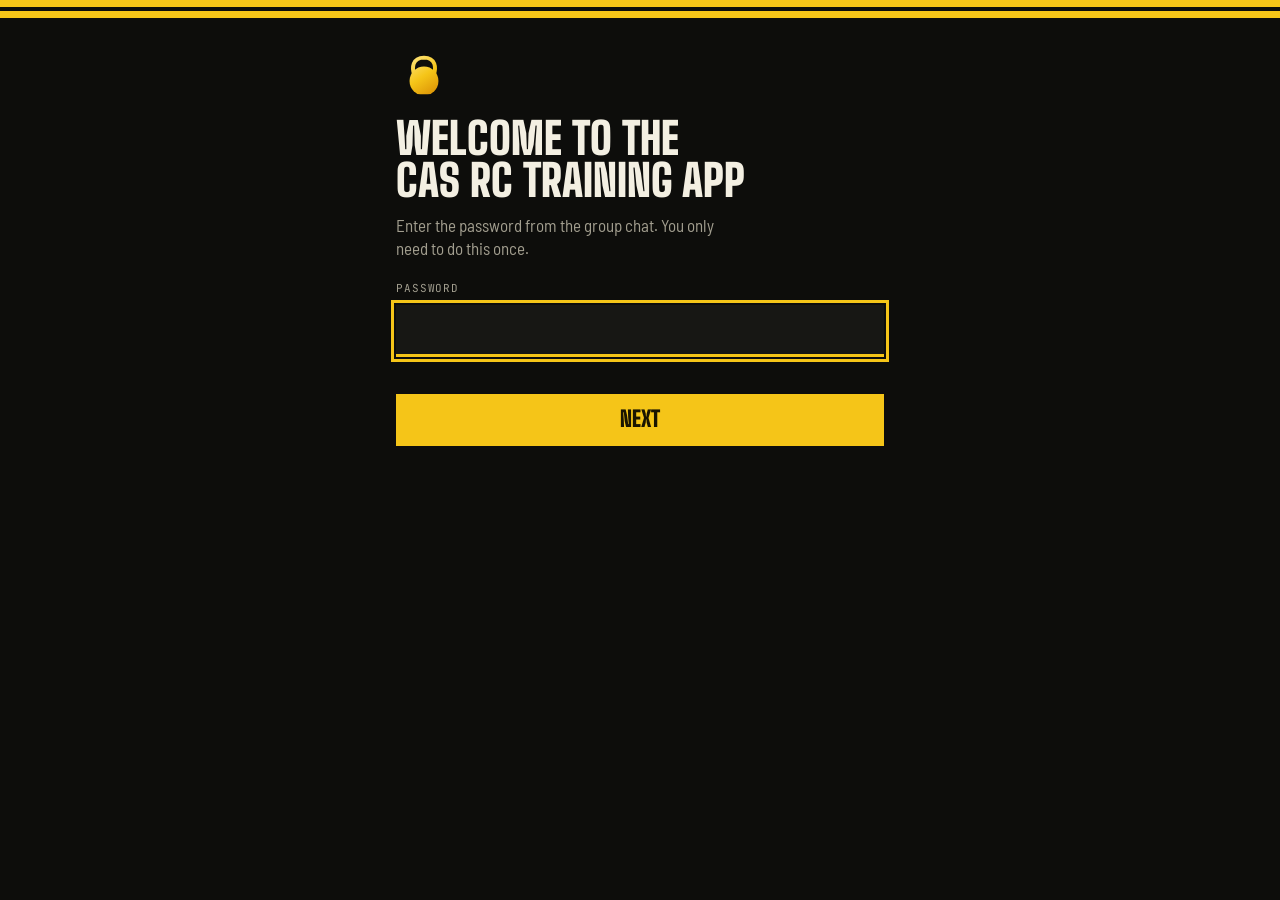
<file: index.html>
<!doctype html>
<html lang="nl">
<head>
  <meta charset="utf-8">
  <meta name="viewport" content="width=device-width, initial-scale=1, viewport-fit=cover">
  <title>Cas RC Trainingsweek</title>
  <meta name="description" content="Cas RC training programme">
  <meta name="theme-color" content="#0d0d0b">
  <meta name="color-scheme" content="dark">
  <meta name="format-detection" content="telephone=no">

  <!-- Beginscherm / app-modus.
       ?v=12 achter elk bestand dwingt browsers de nieuwste versie te laden.
       Verhoog dit getal (overal tegelijk) als je iets wijzigt. -->
  <link rel="manifest" href="manifest.webmanifest?v=12">
  <link rel="icon" type="image/svg+xml" href="icons/logo.svg?v=12">
  <link rel="icon" type="image/png" sizes="192x192" href="icons/icon-192.png?v=12">
  <link rel="apple-touch-icon" href="icons/apple-touch-icon.png?v=12">
  <meta name="apple-mobile-web-app-capable" content="yes">
  <meta name="mobile-web-app-capable" content="yes">
  <meta name="apple-mobile-web-app-status-bar-style" content="black">
  <meta name="apple-mobile-web-app-title" content="Cas RC">

  <!-- Lettertypes (met fallbacks: de app werkt ook zonder) -->
  <link rel="preconnect" href="https://fonts.googleapis.com">
  <link rel="preconnect" href="https://fonts.gstatic.com" crossorigin>
  <link rel="stylesheet" href="https://fonts.googleapis.com/css2?family=Big+Shoulders+Display:wght@700;900&family=Barlow+Semi+Condensed:wght@400;500;600;700&family=JetBrains+Mono:wght@500;700&display=swap">

  <link rel="stylesheet" href="style.css?v=12">
</head>
<body>
  <!-- Logo: kettlebell met gele gradient (staat direct in de pagina, dus altijd zichtbaar) -->
  <svg class="defs" aria-hidden="true" focusable="false">
    <defs>
      <linearGradient id="kb-grad" x1="140" y1="90" x2="380" y2="446" gradientUnits="userSpaceOnUse">
        <stop offset="0" stop-color="#ffe680"/>
        <stop offset=".5" stop-color="#f5c518"/>
        <stop offset="1" stop-color="#d98e04"/>
      </linearGradient>
      <clipPath id="kb-base"><rect x="0" y="0" width="512" height="440"/></clipPath>
      <symbol id="kettlebell" viewBox="0 0 512 512">
        <path d="M168 268 C142 196 150 108 256 106 C362 108 370 196 344 268" fill="none" stroke="url(#kb-grad)" stroke-width="36" stroke-linecap="round"/>
        <circle cx="256" cy="320" r="132" fill="url(#kb-grad)" clip-path="url(#kb-base)"/>
      </symbol>
    </defs>
  </svg>

  <div class="hoops" aria-hidden="true"></div>

  <header class="wrap top">
    <div class="titlerow">
      <svg class="mark" viewBox="0 0 512 512" aria-hidden="true"><use href="#kettlebell"/></svg>
      <h1 data-i18n="title">Trainingsweek</h1>
    </div>
    <div class="navrow">
      <div class="viewtabs" role="tablist" data-i18n-aria="viewAria" aria-label="Weergave">
        <button type="button" role="tab" id="tab-schema" data-view="schema" aria-selected="true" data-i18n="tabSchema">Schema</button>
        <button type="button" role="tab" id="tab-stats" data-view="stats" aria-selected="false" data-i18n="tabStats">Stats</button>
      </div>
      <div class="lang" role="group" data-i18n-aria="langAria" aria-label="Taal">
        <button type="button" data-lang="nl" aria-pressed="true">NL</button>
        <button type="button" data-lang="en" aria-pressed="false">EN</button>
      </div>
    </div>
  </header>

  <nav class="days" id="daysNav" data-i18n-aria="daysAria" aria-label="Dagen van de week">
    <div class="wrap days-grid" id="days" role="tablist"></div>
  </nav>

  <main class="wrap" id="main"></main>
  <main class="wrap" id="stats" hidden></main>

  <p class="toast" id="toast" role="status" hidden></p>

  <div class="timer" id="timer">
    <div class="wrap timer-row">
      <div class="clock-box">
        <span class="tlabel" id="tlabel" data-i18n="rest">Rust</span>
        <span class="clock" id="clock">0:00</span>
      </div>
      <div class="tbtns">
        <button type="button" data-s="30">30s</button>
        <button type="button" data-s="60">60s</button>
        <button type="button" data-s="90">90s</button>
        <button type="button" data-s="120">2m</button>
        <button type="button" class="stop" id="stop" data-i18n="stop">Stop</button>
      </div>
    </div>
  </div>

  <!-- Keuzelijst: training wisselen -->
  <div class="sheet" id="sheet" role="dialog" aria-modal="true" aria-labelledby="sheet-title" hidden>
    <div class="sheet-body"></div>
  </div>

  <!-- Schermvullende flits als de rust voorbij is -->
  <div class="flash" id="flash" role="alert" hidden>
    <svg class="flash-mark" viewBox="0 0 512 512" aria-hidden="true"><use href="#kettlebell"/></svg>
    <strong id="flashWord">DONE</strong>
    <span id="flashText"></span>
  </div>

  <noscript><p class="wrap">Zet JavaScript aan om het schema te zien. / Turn on JavaScript to see the programme.</p></noscript>

  <script src="i18n.js?v=12"></script>
  <script src="data.js?v=12"></script>
  <script src="store.js?v=12"></script>
  <script src="stats.js?v=12"></script>
  <script src="config.js?v=12"></script>
  <script src="sync.js?v=12"></script>
  <script src="app.js?v=12"></script>
</body>
</html>
</file>
<file: style.css>
/* =========================================================
   Cas RC Trainingsweek — mobile first
   Basis = telefoon (vanaf 320px). Grotere schermen schalen mee.
   ========================================================= */

:root {
  /* Kleuren: Cas RC geel-zwart */
  --pitch: #0d0d0b;    /* zwart shirt */
  --panel: #171714;
  --line: #2c2b25;
  --chalk: #f3efe2;    /* krijtwit */
  --muted: #a29e8f;
  --faint: #66634f;
  --cas: #f5c518;      /* Cas-geel */
  --cas-ink: #1a1500;

  /* Lettertypes */
  --display: "Big Shoulders Display", "Arial Narrow", Impact, sans-serif;
  --body: "Barlow Semi Condensed", "Arial Narrow", "Helvetica Neue", sans-serif;
  --mono: "JetBrains Mono", ui-monospace, Menlo, Consolas, monospace;

  /* Maatvoering */
  --gutter: 16px;
  --timer-h: 64px;
  --safe-l: env(safe-area-inset-left, 0px);
  --safe-r: env(safe-area-inset-right, 0px);
  --safe-b: env(safe-area-inset-bottom, 0px);
  --safe-t: env(safe-area-inset-top, 0px);

  color-scheme: dark;
}

*, *::before, *::after { box-sizing: border-box; }

html {
  -webkit-text-size-adjust: 100%;
  text-size-adjust: 100%;
  background: var(--pitch);
}

body {
  margin: 0;
  min-height: 100dvh;
  background: var(--pitch);
  color: var(--chalk);
  font-family: var(--body);
  font-size: 17px;
  line-height: 1.4;
  /* ruimte voor de vaste timerbalk + home-indicator */
  padding-bottom: calc(var(--timer-h) + var(--safe-b) + 24px);
  overflow-x: hidden;
  -webkit-tap-highlight-color: transparent;
}

a { color: inherit; }
button, input { font: inherit; color: inherit; }
button { cursor: pointer; touch-action: manipulation; }
[hidden] { display: none !important; }
:focus-visible { outline: 3px solid var(--cas); outline-offset: 2px; }

/* Buitenste kolom; houdt rekening met notch in landscape */
.wrap {
  width: 100%;
  max-width: 640px;
  margin-inline: auto;
  padding-inline: max(var(--gutter), var(--safe-l)) max(var(--gutter), var(--safe-r));
}

/* ---------- Kop ---------- */
.hoops {
  height: 22px;
  margin-top: var(--safe-t);
  background: repeating-linear-gradient(180deg, var(--cas) 0 7px, var(--pitch) 7px 11px);
}

.top { padding-block: 16px 10px; }

.titlerow { display: flex; align-items: flex-start; gap: 10px; }
.titlerow h1 { flex: 1; }
.navrow { display: flex; gap: 8px; margin-top: 14px; align-items: stretch; }
.navrow .viewtabs { flex: 1; min-width: 0; margin-top: 0; }
.navrow .lang { border-color: var(--chalk); }
.navrow .lang button { min-height: 44px; }
.navrow .lang button + button { border-left-color: var(--chalk); }
.navrow .lang button:not([aria-pressed="true"]) { color: var(--chalk); }
.mark { flex: none; width: clamp(40px, 12vw, 56px); height: clamp(40px, 12vw, 56px); margin-top: -4px; }
.defs { position: absolute; width: 0; height: 0; overflow: hidden; }

/* ---------- Flits als de rust voorbij is ---------- */
.flash {
  position: fixed;
  inset: 0;
  z-index: 50;
  display: grid;
  place-content: center;
  justify-items: center;
  gap: 8px;
  padding: calc(var(--safe-t) + 24px) 24px calc(var(--safe-b) + 24px);
  background: var(--cas);
  color: var(--cas-ink);
  text-align: center;
  cursor: pointer;
}
.flash-mark { width: 120px; height: 120px; background: var(--pitch); padding: 10px; }
.flash strong {
  font-family: var(--display);
  font-weight: 900;
  font-size: clamp(110px, 38vw, 220px);
  line-height: .85;
}
.flash span { font-family: var(--mono); font-size: 14px; font-weight: 700; letter-spacing: .06em; text-transform: uppercase; }
/* 2 wissels per seconde: opvallend, maar onder de grens voor lichtgevoeligheid */
.flash.blink { animation: flash-bg 1s steps(1, end) infinite; }
@keyframes flash-bg {
  0%   { background: var(--cas); color: var(--cas-ink); }
  50%  { background: var(--pitch); color: var(--cas); }
}
@media (prefers-reduced-motion: reduce) {
  .flash.blink { animation-duration: 2s; }
}

h1 {
  min-width: 0;
  font-family: var(--display);
  font-weight: 900;
  font-size: clamp(38px, 11.5vw, 64px);
  line-height: .88;
  margin: 0;
  text-transform: uppercase;
  overflow-wrap: break-word;
}

/* Taalkeuze */
.lang { flex: none; display: flex; border: 2px solid var(--line); }
.lang button {
  min-width: 44px;
  min-height: 40px;
  border: 0;
  background: none;
  color: var(--muted);
  font-family: var(--mono);
  font-size: 12px;
  font-weight: 700;
}
.lang button + button { border-left: 2px solid var(--line); }
.lang button[aria-pressed="true"] { background: var(--cas); color: var(--cas-ink); }

/* ---------- Dagstrook ---------- */
.days {
  position: sticky;
  top: var(--safe-t);
  z-index: 5;
  background: var(--pitch);
  border-bottom: 2px solid var(--line);
  padding-block: 10px;
}

.days-grid {
  display: grid;
  grid-template-columns: repeat(7, minmax(0, 1fr));
  gap: 3px;
}

.day {
  min-width: 0;
  min-height: 52px;
  border: 0;
  border-top: 3px solid transparent;
  background: var(--panel);
  padding: 7px 0 6px;
  display: grid;
  align-content: center;
  gap: 3px;
  text-align: center;
}
.day b {
  font-family: var(--display);
  font-weight: 900;
  font-size: 21px;
  line-height: 1;
  text-transform: uppercase;
}
.day span {
  font-family: var(--mono);
  font-size: 8.5px;
  letter-spacing: .02em;
  color: var(--muted);
  text-transform: uppercase;
  white-space: nowrap;
  overflow: hidden;
  text-overflow: clip;
}
.day.rest b { color: var(--muted); }
.day.today { border-top-color: var(--chalk); }
.day[aria-selected="true"] { background: var(--cas); color: var(--cas-ink); }
.day[aria-selected="true"] span,
.day[aria-selected="true"].rest b { color: var(--cas-ink); }

/* ---------- Dagkop ---------- */
.dayhead { padding-block: 22px 4px; display: grid; gap: 4px; }
.kicker {
  font-family: var(--mono);
  font-size: 12px;
  letter-spacing: .1em;
  text-transform: uppercase;
  color: var(--muted);
}
.dayhead h2 {
  font-family: var(--display);
  font-weight: 900;
  font-size: clamp(36px, 11vw, 48px);
  line-height: .95;
  margin: 0;
  text-transform: uppercase;
}
.progress {
  margin-top: 10px;
  display: flex;
  align-items: center;
  gap: 10px;
  font-family: var(--mono);
  font-size: 12px;
  color: var(--muted);
  font-variant-numeric: tabular-nums;
}
.bar { flex: 1; height: 8px; background: var(--panel); border: 1px solid var(--line); }
.bar i { display: block; height: 100%; width: 0; background: var(--cas); transition: width .3s; }

/* ---------- Blokken ---------- */
.section { margin-top: 24px; }

.sechead { display: flex; align-items: stretch; border-bottom: 2px solid var(--cas); }
.letter {
  font-family: var(--display);
  font-weight: 900;
  font-size: 30px;
  line-height: 1;
  background: var(--cas);
  color: var(--cas-ink);
  min-width: 44px;
  display: grid;
  place-items: center;
  padding: 4px 8px;
}
.secname { padding: 6px 10px; display: grid; align-content: center; min-width: 0; }
.secname strong {
  font-family: var(--display);
  font-weight: 700;
  font-size: 22px;
  line-height: 1;
  text-transform: uppercase;
}
.secname small {
  font-family: var(--mono);
  font-size: 10px;
  letter-spacing: .08em;
  text-transform: uppercase;
  color: var(--muted);
  margin-top: 3px;
}

/* Oefening met sets */
.ex { border-bottom: 1px solid var(--line); padding-block: 14px; display: grid; gap: 10px; }
.extop { display: flex; gap: 12px; align-items: flex-start; justify-content: space-between; }
.exname { min-width: 0; }
.exname h3 { margin: 0; font-size: 20px; font-weight: 700; line-height: 1.15; overflow-wrap: anywhere; }
.code {
  display: inline-block;
  min-width: 2.1em;
  margin-right: 8px;
  padding: 2px 4px;
  border: 2px solid var(--cas);
  color: var(--cas);
  font-family: var(--mono);
  font-size: 13px;
  font-weight: 700;
  line-height: 1.1;
  text-align: center;
  vertical-align: 2px;
}
.note { margin: 3px 0 0; font-size: 15px; color: var(--muted); }

.how {
  flex: none;
  display: inline-grid;
  place-items: center;
  min-height: 40px;
  padding: 0 11px;
  text-decoration: none;
  font-family: var(--mono);
  font-size: 11px;
  font-weight: 700;
  letter-spacing: .08em;
  text-transform: uppercase;
  border: 2px solid var(--chalk);
}
.how:active { background: var(--chalk); color: var(--pitch); }

.sets { display: grid; grid-template-columns: repeat(3, minmax(0, 1fr)); gap: 6px; }

.set { border: 2px solid var(--line); background: var(--panel); display: grid; min-width: 0; }
.set .set-btn {
  border: 0;
  background: none;
  min-height: 52px;
  padding: 8px 8px 6px;
  text-align: left;
  display: grid;
  gap: 2px;
}
.sl {
  font-family: var(--mono);
  font-size: 10px;
  letter-spacing: .08em;
  text-transform: uppercase;
  color: var(--muted);
}
.rp {
  font-family: var(--display);
  font-weight: 900;
  font-size: 26px;
  line-height: 1;
  font-variant-numeric: tabular-nums;
}
/* 16px voorkomt automatisch inzoomen op iPhone */
.set input {
  width: 100%;
  min-width: 0;
  min-height: 40px;
  border: 0;
  border-top: 1px solid var(--line);
  border-radius: 0;
  background: transparent;
  color: var(--chalk);
  font-family: var(--mono);
  font-size: 16px;
  padding: 6px 8px;
  -webkit-appearance: none;
  appearance: none;
}
.set input::placeholder { color: var(--faint); }
.set.done { background: var(--cas); border-color: var(--cas); }
.set.done button, .set.done .sl, .set.done input { color: var(--cas-ink); }
.set.done input { border-top-color: rgba(26, 21, 0, .25); }
.set.done input::placeholder { color: rgba(26, 21, 0, .5); }

/* Lijst (prehab, top ups, arm farm) */
.intro { font-size: 15px; color: var(--muted); margin: 10px 0 2px; }
.item {
  display: grid;
  grid-template-columns: 40px minmax(0, 1fr) auto;
  gap: 12px;
  align-items: center;
  border-bottom: 1px solid var(--line);
  padding-block: 10px;
}
.tick {
  width: 40px;
  height: 40px;
  border: 2px solid var(--muted);
  background: none;
  display: grid;
  place-items: center;
  padding: 0;
}
.tick svg { width: 20px; height: 20px; opacity: 0; }
.item.done .tick { background: var(--cas); border-color: var(--cas); }
.item.done .tick svg { opacity: 1; }
.item.done .it-name { color: var(--muted); text-decoration: line-through; text-decoration-thickness: 2px; }
.it-name { font-size: 18px; font-weight: 600; line-height: 1.2; overflow-wrap: anywhere; }
.it-dose { display: block; font-family: var(--mono); font-size: 12px; font-weight: 500; color: var(--cas); margin-top: 3px; }

/* Rustdagen */
.restcard { margin-top: 22px; border: 2px solid var(--line); padding: 20px 18px; display: grid; gap: 12px; }
.restcard p { margin: 0; font-size: 19px; max-width: 34ch; }
.restcard ul { margin: 0; padding-left: 18px; color: var(--muted); display: grid; gap: 4px; }

.reset {
  margin-top: 28px;
  min-height: 44px;
  background: none;
  border: 1px solid var(--line);
  color: var(--muted);
  font-family: var(--mono);
  font-size: 11px;
  letter-spacing: .08em;
  text-transform: uppercase;
  padding: 10px 12px;
}
.reset.arm { border-color: var(--cas); color: var(--cas); }

footer {
  margin-top: 28px;
  font-family: var(--mono);
  font-size: 11px;
  line-height: 1.6;
  color: var(--muted);
}

/* Melding */
.toast {
  position: fixed;
  left: 50%;
  transform: translateX(-50%);
  bottom: calc(var(--timer-h) + var(--safe-b) + 12px);
  z-index: 11;
  margin: 0;
  width: calc(100% - 32px);
  max-width: 420px;
  background: var(--chalk);
  color: var(--pitch);
  font-size: 15px;
  padding: 10px 14px;
  border-left: 6px solid var(--cas);
}

/* ---------- Rusttimer ---------- */
.timer {
  position: fixed;
  inset: auto 0 0 0;
  z-index: 10;
  background: var(--chalk);
  color: var(--pitch);
  border-top: 4px solid var(--cas);
  padding-bottom: var(--safe-b);
}
.timer-row {
  display: flex;
  align-items: center;
  gap: 10px;
  min-height: var(--timer-h);
  padding-block: 8px;
}
.clock-box { display: grid; flex: none; }
.tlabel {
  font-family: var(--mono);
  font-size: 9px;
  letter-spacing: .12em;
  text-transform: uppercase;
  color: #5c584b;
}
.clock {
  font-family: var(--display);
  font-weight: 900;
  font-size: 34px;
  line-height: 1;
  font-variant-numeric: tabular-nums;
  min-width: 3.1ch;
}
.tbtns {
  flex: 1;
  min-width: 0;
  display: grid;
  grid-template-columns: repeat(5, minmax(0, 1fr));
  gap: 4px;
  max-width: 340px;
  margin-left: auto;
}
.tbtns button {
  min-height: 44px;
  min-width: 0;
  padding: 0 2px;
  border: 2px solid var(--pitch);
  background: none;
  color: var(--pitch);
  font-family: var(--mono);
  font-weight: 700;
  font-size: 13px;
}
.tbtns button:active { background: var(--pitch); color: var(--chalk); }
.tbtns .stop { background: var(--pitch); color: var(--chalk); }
.timer.running, .timer.next { background: var(--cas); }
.timer.next .clock { letter-spacing: .02em; }
.timer.finished .clock { animation: flash .5s steps(2) 6; }
@keyframes flash { 50% { opacity: .15; } }

/* ---------- Schema / Stats tabs ---------- */
.viewtabs {
  margin-top: 14px;
  display: grid;
  grid-template-columns: repeat(2, minmax(0, 1fr));
  border: 2px solid var(--chalk);
}
.viewtabs button {
  min-height: 44px;
  border: 0;
  background: none;
  font-family: var(--display);
  font-weight: 900;
  font-size: clamp(16px, 5.2vw, 20px);
  padding: 0 4px;
  letter-spacing: .04em;
  text-transform: uppercase;
}
.viewtabs button + button { border-left: 2px solid var(--chalk); }
.viewtabs button[aria-selected="true"] { background: var(--chalk); color: var(--pitch); }

body.is-stats { padding-bottom: calc(var(--safe-b) + 32px); }
body.is-stats .timer { display: none; }

/* ---------- Vergelijking met vorige keer ---------- */
.cmp {
  display: flex;
  align-items: center;
  min-height: 28px;
  padding: 0 8px 4px;
  font-family: var(--mono);
  font-size: 11px;
  line-height: 1.2;
  color: var(--muted);
  min-width: 0;
}
.cmp-txt { white-space: nowrap; overflow: hidden; text-overflow: ellipsis; }
.cmp-txt small { font-size: 10px; color: var(--faint); }
.cmp-txt.up { color: var(--cas); font-weight: 700; }
.cmp-txt.down { color: var(--muted); }
.fill {
  border: 0;
  background: none;
  padding: 4px 0;
  margin: -4px 0;
  min-height: 28px;
  font-family: var(--mono);
  font-size: 11px;
  color: var(--muted);
  text-align: left;
  white-space: nowrap;
  text-decoration: underline;
  text-decoration-color: var(--faint);
  text-underline-offset: 3px;
}
.fill b { color: var(--chalk); font-weight: 700; }
.pr {
  font-style: normal;
  font-family: var(--mono);
  font-size: 9px;
  font-weight: 700;
  background: var(--cas);
  color: var(--cas-ink);
  padding: 1px 4px;
  margin-right: 4px;
  letter-spacing: .06em;
}
.set.done .cmp, .set.done .fill, .set.done .fill b, .set.done .cmp-txt, .set.done .cmp-txt small { color: var(--cas-ink); }
.set.done .pr { background: var(--cas-ink); color: var(--cas); }
.set input.bad, .it-log input.bad { box-shadow: inset 0 -3px 0 #e0573a; }

/* kg in lijst (Arm Farm) */
.it-log { display: flex; align-items: center; gap: 10px; margin-top: 8px; text-decoration: none; }
.it-log input {
  width: 76px;
  flex: none;
  min-height: 40px;
  border: 2px solid var(--line);
  border-radius: 0;
  background: var(--panel);
  color: var(--chalk);
  font-family: var(--mono);
  font-size: 16px;
  padding: 6px 8px;
  -webkit-appearance: none;
  appearance: none;
}
.it-log input::placeholder { color: var(--faint); }
.it-log .cmp { padding: 0; }
.item.done .it-log { color: var(--chalk); }

/* ---------- Stats ---------- */
.tiles { display: grid; grid-template-columns: repeat(2, minmax(0, 1fr)); gap: 6px; margin-top: 14px; }
.tiles.three { grid-template-columns: repeat(3, minmax(0, 1fr)); margin-top: 12px; }
.tile { background: var(--panel); border-top: 3px solid var(--cas); padding: 10px 10px 12px; display: grid; gap: 2px; min-width: 0; }
.t-lab { font-family: var(--mono); font-size: 10px; letter-spacing: .08em; text-transform: uppercase; color: var(--muted); }
.t-num { font-family: var(--display); font-weight: 900; font-size: 36px; line-height: 1; font-variant-numeric: tabular-nums; white-space: nowrap; }
.tiles.three .t-num { font-size: 26px; }
.t-num small { font-size: .5em; color: var(--muted); }
.t-sub { font-size: 13px; color: var(--muted); }

.st { margin-top: 30px; }
.st-head { border-bottom: 2px solid var(--cas); padding-bottom: 8px; }
.st-head h3 { margin: 0; font-family: var(--display); font-weight: 900; font-size: 26px; line-height: 1; text-transform: uppercase; }
.st-head h4 { margin: 0; font-family: var(--display); font-weight: 700; font-size: 19px; text-transform: uppercase; }
.st-head p { margin: 6px 0 0; font-size: 14px; line-height: 1.35; color: var(--muted); max-width: 52ch; }
.st-head.sub { margin-top: 22px; border-bottom-width: 1px; border-bottom-color: var(--line); display: flex; justify-content: space-between; align-items: baseline; gap: 10px; flex-wrap: wrap; }
.st-head.sub p { margin: 0; font-family: var(--mono); font-size: 10px; display: flex; align-items: center; gap: 6px; }
.key { display: inline-block; width: 12px; height: 8px; background: var(--cas); }
.key.prev { width: 3px; height: 12px; background: var(--chalk); margin-left: 6px; }

.readout { margin: 10px 0 4px; min-height: 1.4em; font-family: var(--mono); font-size: 12px; color: var(--chalk); font-variant-numeric: tabular-nums; }
.readout b { color: var(--cas); }
.readout span { color: var(--muted); }
.plot { width: 100%; overflow: hidden; touch-action: pan-y; }
.plot svg { display: block; }
.plot .grid { stroke: var(--line); stroke-width: 1; }
.plot .base { stroke: var(--muted); stroke-width: 1; }
.plot .ref { stroke: var(--muted); stroke-width: 1; stroke-dasharray: 4 4; }
.plot .ax { fill: var(--muted); font-family: var(--mono); font-size: 10px; }
.plot .line { fill: none; stroke: var(--cas); stroke-width: 2; stroke-linejoin: round; stroke-linecap: round; }
.plot .area { fill: var(--cas); opacity: .1; }
.plot .dot { fill: var(--cas); stroke: var(--panel); stroke-width: 2; }
.plot .dot.end { stroke: var(--pitch); stroke-width: 2.5; }
.plot .dot.hl { fill: var(--chalk); }
.plot .cross { stroke: var(--chalk); stroke-width: 1; opacity: .5; }
.plot .barf { fill: var(--cas); transition: opacity .15s; }
.plot .barf.dim { opacity: .35; }
.plot .hit { fill: transparent; cursor: crosshair; }
.nodata { color: var(--muted); font-size: 15px; margin: 12px 0; }

.hbars { display: grid; gap: 8px; margin-top: 12px; }
.hb { display: grid; grid-template-columns: minmax(0, 7.5em) minmax(0, 1fr) 4.2em; gap: 10px; align-items: center; }
.hb-name { font-size: 15px; line-height: 1.15; }
.hb-track { position: relative; height: 16px; background: var(--panel); }
.hb-track i { position: absolute; left: 0; top: 0; bottom: 0; background: var(--cas); }
.hb-track i.neg { background: var(--muted); }
.hb-track em { position: absolute; top: -3px; bottom: -3px; width: 3px; margin-left: -1.5px; background: var(--chalk); }
.hb-val { font-family: var(--mono); font-size: 12px; text-align: right; font-variant-numeric: tabular-nums; white-space: nowrap; }
.hb-val small { color: var(--muted); }

.heat { display: grid; grid-template-columns: 2.6em repeat(7, minmax(0, 1fr)); gap: 3px; margin-top: 12px; max-width: 420px; }
.hh { font-family: var(--mono); font-size: 10px; color: var(--muted); text-align: center; text-transform: uppercase; }
.hw { font-family: var(--mono); font-size: 10px; color: var(--muted); align-self: center; }
.hc { aspect-ratio: 1.6; background: var(--panel); border: 1px solid var(--line); display: block; max-width: 100%; }
.hc.l1 { background: rgba(245, 197, 24, .28); border-color: transparent; }
.hc.l2 { background: rgba(245, 197, 24, .52); border-color: transparent; }
.hc.l3 { background: rgba(245, 197, 24, .76); border-color: transparent; }
.hc.l4 { background: var(--cas); border-color: transparent; }
.hc.fut { background: none; border-style: dashed; border-color: var(--line); }
.hc.now { outline: 2px solid var(--chalk); outline-offset: 1px; }
.legend-heat { display: flex; align-items: center; gap: 6px; font-family: var(--mono); font-size: 10px; color: var(--muted); margin: 10px 0 0; }
.legend-heat .hc { width: 18px; aspect-ratio: 1.6; }
.legend-heat .hc + * { margin-right: 6px; }

.pick { display: grid; gap: 4px; margin-top: 12px; }
.pick span { font-family: var(--mono); font-size: 10px; letter-spacing: .08em; text-transform: uppercase; color: var(--muted); }
.pick select {
  width: 100%;
  min-height: 48px;
  border: 2px solid var(--chalk);
  border-radius: 0;
  background: var(--panel) url("data:image/svg+xml,%3Csvg xmlns='http://www.w3.org/2000/svg' width='12' height='8'%3E%3Cpath d='M1 1l5 5 5-5' fill='none' stroke='%23f3efe2' stroke-width='2'/%3E%3C/svg%3E") no-repeat right 14px center;
  color: var(--chalk);
  font-family: var(--body);
  font-weight: 600;
  font-size: 18px;
  padding: 8px 40px 8px 12px;
  -webkit-appearance: none;
  appearance: none;
}
#c-ex { margin-top: 6px; }

.tbl-wrap { overflow-x: auto; margin-top: 12px; }
.tbl { width: 100%; border-collapse: collapse; font-size: 15px; }
.tbl th { font-family: var(--mono); font-size: 10px; font-weight: 500; letter-spacing: .08em; text-transform: uppercase; color: var(--muted); text-align: left; padding: 6px 8px 6px 0; border-bottom: 1px solid var(--line); }
.tbl td { padding: 9px 8px 9px 0; border-bottom: 1px solid var(--line); font-variant-numeric: tabular-nums; vertical-align: top; }
.tbl td:nth-child(2) { font-family: var(--mono); font-size: 13px; }
.tbl .num { text-align: right; padding-right: 0; white-space: nowrap; }
.tbl .pr { margin: 0 0 0 4px; }

.empty { margin-top: 24px; border: 2px solid var(--line); padding: 22px 18px; display: grid; gap: 12px; }
.empty h2 { margin: 0; font-family: var(--display); font-weight: 900; font-size: 34px; text-transform: uppercase; line-height: 1; }
.empty p { margin: 0; color: var(--muted); max-width: 40ch; }
.btn-main {
  justify-self: start;
  min-height: 48px;
  border: 0;
  background: var(--cas);
  color: var(--cas-ink);
  font-family: var(--display);
  font-weight: 900;
  font-size: 19px;
  text-transform: uppercase;
  padding: 0 18px;
}
.demo-bar { margin-top: 16px; background: var(--chalk); color: var(--pitch); padding: 10px 12px; display: flex; flex-wrap: wrap; gap: 8px 12px; align-items: center; justify-content: space-between; border-left: 6px solid var(--cas); }
.demo-bar p { margin: 0; font-size: 15px; }
.demo-bar button { min-height: 40px; border: 2px solid var(--pitch); background: none; color: var(--pitch); font-family: var(--mono); font-size: 11px; font-weight: 700; text-transform: uppercase; padding: 0 10px; }

.tool-row { display: flex; flex-wrap: wrap; gap: 8px; margin-top: 12px; }
.tool-row button, .filebtn {
  min-height: 44px;
  display: inline-grid;
  place-items: center;
  border: 2px solid var(--chalk);
  background: none;
  color: var(--chalk);
  font-family: var(--mono);
  font-size: 11px;
  font-weight: 700;
  letter-spacing: .08em;
  text-transform: uppercase;
  padding: 0 14px;
  cursor: pointer;
}
.tool-row button:active, .filebtn:active { background: var(--chalk); color: var(--pitch); }

/* ---------- Heel smalle telefoons (≤ 340px, bv. iPhone SE 1e gen / kleine Androids) ---------- */
@media (max-width: 340px) {
  :root { --gutter: 12px; }
  body { font-size: 16px; }
  .day b { font-size: 18px; }
  .day span { font-size: 7.5px; }
  .days-grid { gap: 2px; }
  .exname h3 { font-size: 18px; }
  .rp { font-size: 23px; }
  .how { padding: 0 8px; font-size: 10px; }
  .item { grid-template-columns: 36px minmax(0, 1fr) auto; gap: 10px; }
  .tick { width: 36px; height: 36px; }
  .clock { font-size: 28px; }
  .tbtns button { font-size: 12px; }
  .cmp { padding: 0 6px 4px; font-size: 10px; }
  .cmp-txt small { display: none; }
  .t-num { font-size: 30px; }
  .tiles.three .t-num { font-size: 21px; }
  .hb { grid-template-columns: minmax(0, 6.4em) minmax(0, 1fr) 3.9em; gap: 8px; }
  .hb-name { font-size: 14px; }
}

/* ---------- Grotere telefoons / tablets ---------- */
@media (min-width: 480px) {
  .day span { font-size: 10px; letter-spacing: .06em; }
  .day b { font-size: 24px; }
  .days-grid { gap: 4px; }
  .exname h3 { font-size: 21px; }
}

/* ---------- Telefoon liggend: dagstrook mag minder hoog ---------- */
@media (orientation: landscape) and (max-height: 500px) {
  .days { position: static; }
  .top { padding-block: 10px 6px; }
  h1 { font-size: 40px; }
  :root { --timer-h: 54px; }
  .tbtns button { min-height: 38px; }
}

@media (prefers-reduced-motion: reduce) {
  .timer.finished .clock { animation: none; }
  .bar i { transition: none; }
}

/* =========================================================
   v7 — rustigere knoppen bovenin, training wisselen, DONE
   (staat onderaan zodat het eerdere regels overschrijft)
   ========================================================= */

/* Schema/Stats en NL/EN: gevulde segmenten zonder witte rand */
.viewtabs,
.navrow .lang {
  border: 0;
  background: var(--panel);
  padding: 3px;
  gap: 3px;
}
.viewtabs button,
.navrow .lang button {
  min-height: 40px;
  border: 0;
  background: none;
  color: var(--muted);
}
.viewtabs button + button,
.navrow .lang button + button { border-left: 0; }
.viewtabs button[aria-selected="true"] { background: var(--line); color: var(--chalk); box-shadow: inset 0 -2px 0 var(--cas); }
.navrow .lang button[aria-pressed="true"] { background: var(--line); color: var(--cas); }
.navrow .lang button:not([aria-pressed="true"]) { color: var(--muted); }
.navrow .lang button { min-width: 40px; }

/* Dagkop met wisselknop */
.titleline { display: flex; align-items: flex-end; justify-content: space-between; gap: 12px; }
.titleline h2 { min-width: 0; }
.swap {
  flex: none;
  min-height: 40px;
  padding: 0 12px;
  border: 0;
  background: var(--panel);
  color: var(--chalk);
  font-family: var(--mono);
  font-size: 11px;
  font-weight: 700;
  letter-spacing: .06em;
  text-transform: uppercase;
  margin-bottom: 2px;
}
.swap:active { background: var(--line); }
.own { font-style: normal; color: var(--cas); }

/* Dag met eigen keuze: geel stipje */
.day { position: relative; }
.day.custom::after {
  content: "";
  position: absolute;
  top: 5px;
  right: 5px;
  width: 6px;
  height: 6px;
  background: var(--cas);
}
.day.custom[aria-selected="true"]::after { background: var(--cas-ink); }

/* Keuzelijst (sheet van onderen) */
.sheet {
  position: fixed;
  inset: 0;
  z-index: 40;
  display: flex;
  align-items: flex-end;
  justify-content: center;
  background: rgba(0, 0, 0, 0);
  transition: background .18s;
}
.sheet.show { background: rgba(0, 0, 0, .66); }
.sheet-body {
  width: 100%;
  max-width: 640px;
  max-height: calc(100dvh - var(--safe-t) - 40px);
  overflow-y: auto;
  overscroll-behavior: contain;
  background: var(--pitch);
  border-top: 4px solid var(--cas);
  padding: 18px max(var(--gutter), var(--safe-r)) calc(var(--safe-b) + 16px) max(var(--gutter), var(--safe-l));
  transform: translateY(100%);
  transition: transform .18s ease-out;
}
.sheet.show .sheet-body { transform: none; }
.sheet h2 {
  margin: 0;
  font-family: var(--display);
  font-weight: 900;
  font-size: 30px;
  line-height: 1;
  text-transform: uppercase;
}
body.sheet-open { overflow: hidden; }

.scope {
  margin-top: 14px;
  display: grid;
  grid-template-columns: repeat(2, minmax(0, 1fr));
  gap: 3px;
  padding: 3px;
  background: var(--panel);
}
.scope button {
  min-height: 40px;
  border: 0;
  background: none;
  color: var(--muted);
  font-family: var(--mono);
  font-size: 12px;
  font-weight: 700;
  padding: 0 6px;
}
.scope button[aria-checked="true"] { background: var(--line); color: var(--chalk); box-shadow: inset 0 -2px 0 var(--cas); }

.opts { display: grid; margin-top: 12px; }
.opt {
  display: grid;
  grid-template-columns: 4.6em minmax(0, 1fr) 28px;
  gap: 12px;
  align-items: center;
  min-height: 60px;
  padding: 8px 0;
  border: 0;
  border-bottom: 1px solid var(--line);
  background: none;
  color: var(--chalk);
  text-align: left;
}
.opt-tag {
  font-family: var(--mono);
  font-size: 11px;
  font-weight: 700;
  letter-spacing: .06em;
  text-transform: uppercase;
  color: var(--muted);
  background: var(--panel);
  padding: 6px 0;
  text-align: center;
}
.opt-main { display: grid; gap: 2px; min-width: 0; }
.opt-main b { font-family: var(--display); font-weight: 900; font-size: 24px; line-height: 1; text-transform: uppercase; }
.opt-main small { font-family: var(--mono); font-size: 11px; color: var(--muted); }
.opt-check { width: 28px; height: 28px; display: grid; place-items: center; }
.opt-check svg { width: 18px; height: 18px; }
.opt.on .opt-tag { background: var(--cas); color: var(--cas-ink); }
.opt.on .opt-check { background: var(--cas); }
.opt:active { background: var(--panel); }

.sheet-foot { display: flex; justify-content: space-between; gap: 12px; margin-top: 14px; }
.linkbtn {
  min-height: 44px;
  padding: 0 4px;
  border: 0;
  background: none;
  color: var(--muted);
  font-family: var(--mono);
  font-size: 12px;
  text-decoration: underline;
  text-underline-offset: 4px;
}

/* DONE past ook op smalle telefoons */
.flash strong { font-size: clamp(84px, 27vw, 180px); letter-spacing: .01em; }

@media (prefers-reduced-motion: reduce) {
  .sheet, .sheet-body { transition: none; }
}

/* =========================================================
   v8 — eerste keer: teamcode + naam kiezen, en deelstatus
   ========================================================= */
.onb {
  position: fixed;
  inset: 0;
  z-index: 60;
  background: var(--pitch);
  color: var(--chalk);
  overflow-y: auto;
  overscroll-behavior: contain;
  padding-bottom: calc(var(--safe-b) + 24px);
}
body.onb-open { overflow: hidden; }
.onb-hoops { height: 22px; margin-top: var(--safe-t); background: repeating-linear-gradient(180deg, var(--cas) 0 7px, var(--pitch) 7px 11px); }
.onb-body {
  max-width: 520px;
  margin-inline: auto;
  padding: 24px max(var(--gutter), var(--safe-r)) 0 max(var(--gutter), var(--safe-l));
  display: grid;
  gap: 12px;
}
.onb-mark { width: 56px; height: 56px; }
.onb h2 {
  margin: 4px 0 0;
  font-family: var(--display);
  font-weight: 900;
  font-size: clamp(32px, 10vw, 44px);
  line-height: .95;
  text-transform: uppercase;
  text-wrap: balance;
  overflow-wrap: break-word;
}
.onb-text { margin: 0; color: var(--muted); font-size: 17px; max-width: 38ch; }
.onb-form { display: grid; gap: 8px; margin-top: 8px; }
.onb-form label { font-family: var(--mono); font-size: 11px; letter-spacing: .08em; text-transform: uppercase; color: var(--muted); }
.onb-form input, .onb-search input {
  width: 100%;
  min-height: 52px;
  border: 0;
  border-bottom: 3px solid var(--cas);
  border-radius: 0;
  background: var(--panel);
  color: var(--chalk);
  font-family: var(--body);
  font-size: 20px;
  font-weight: 600;
  padding: 10px 12px;
  -webkit-appearance: none;
  appearance: none;
}
#onb-code { font-family: var(--mono); letter-spacing: .08em; }
/* app verborgen tot het wachtwoord klopt */
body.locked > :not(.onb):not(svg.defs) { visibility: hidden; }
.onb-msg { margin: 0; min-height: 1.4em; font-size: 15px; color: var(--cas); }
.onb-main {
  min-height: 52px;
  border: 0;
  background: var(--cas);
  color: var(--cas-ink);
  font-family: var(--display);
  font-weight: 900;
  font-size: 22px;
  text-transform: uppercase;
}
.onb-main:active { filter: brightness(.9); }
.onb-foot { display: flex; flex-wrap: wrap; justify-content: space-between; gap: 4px 16px; margin-top: 4px; }
.onb-search { display: block; position: sticky; top: 0; z-index: 1; background: var(--pitch); padding-block: 4px; }
.sr { position: absolute; width: 1px; height: 1px; overflow: hidden; clip: rect(0 0 0 0); white-space: nowrap; }
.onb-list { display: grid; }
.onb-group {
  margin: 14px 0 2px;
  font-family: var(--mono);
  font-size: 11px;
  letter-spacing: .08em;
  text-transform: uppercase;
  color: var(--cas);
}
.onb-name {
  min-height: 48px;
  border: 0;
  border-bottom: 1px solid var(--line);
  background: none;
  color: var(--chalk);
  font-size: 19px;
  font-weight: 600;
  text-align: left;
  padding: 0 2px;
}
.onb-name:active { background: var(--panel); }
.onb-empty { color: var(--muted); margin: 12px 0; }

/* deelstatus in Stats */
.sync-box { display: grid; gap: 6px; margin-top: 10px; }
.sync-box p { margin: 0; }
.sync-who { font-family: var(--display); font-weight: 900; font-size: 22px; text-transform: uppercase; line-height: 1; }
.sync-line { display: flex; align-items: center; gap: 8px; font-family: var(--mono); font-size: 12px; color: var(--muted); }
.sync-line .dot { width: 8px; height: 8px; background: var(--cas); flex: none; }
.sync-line.warn { color: var(--chalk); }
.sync-line.warn .dot { background: #e0573a; }
.sync-box .tool-row { margin-top: 6px; }
.tool-row button.arm { border-color: var(--cas); color: var(--cas); }

/* namen die al aan een telefoon gekoppeld zijn */
.onb-name.taken { color: var(--muted); display: flex; justify-content: space-between; align-items: center; gap: 12px; }
.onb-name small { font-family: var(--mono); font-size: 10px; letter-spacing: .08em; text-transform: uppercase; color: var(--faint); flex: none; }

/* inlogcode */
.onb-form input.otp { font-family: var(--mono); font-size: 30px; letter-spacing: .4em; text-align: center; padding-left: .4em; }
.onb-hint { margin: 0; font-size: 14px; color: var(--muted); }
.linkbtn:disabled { text-decoration: none; opacity: .6; cursor: default; }
</file>
